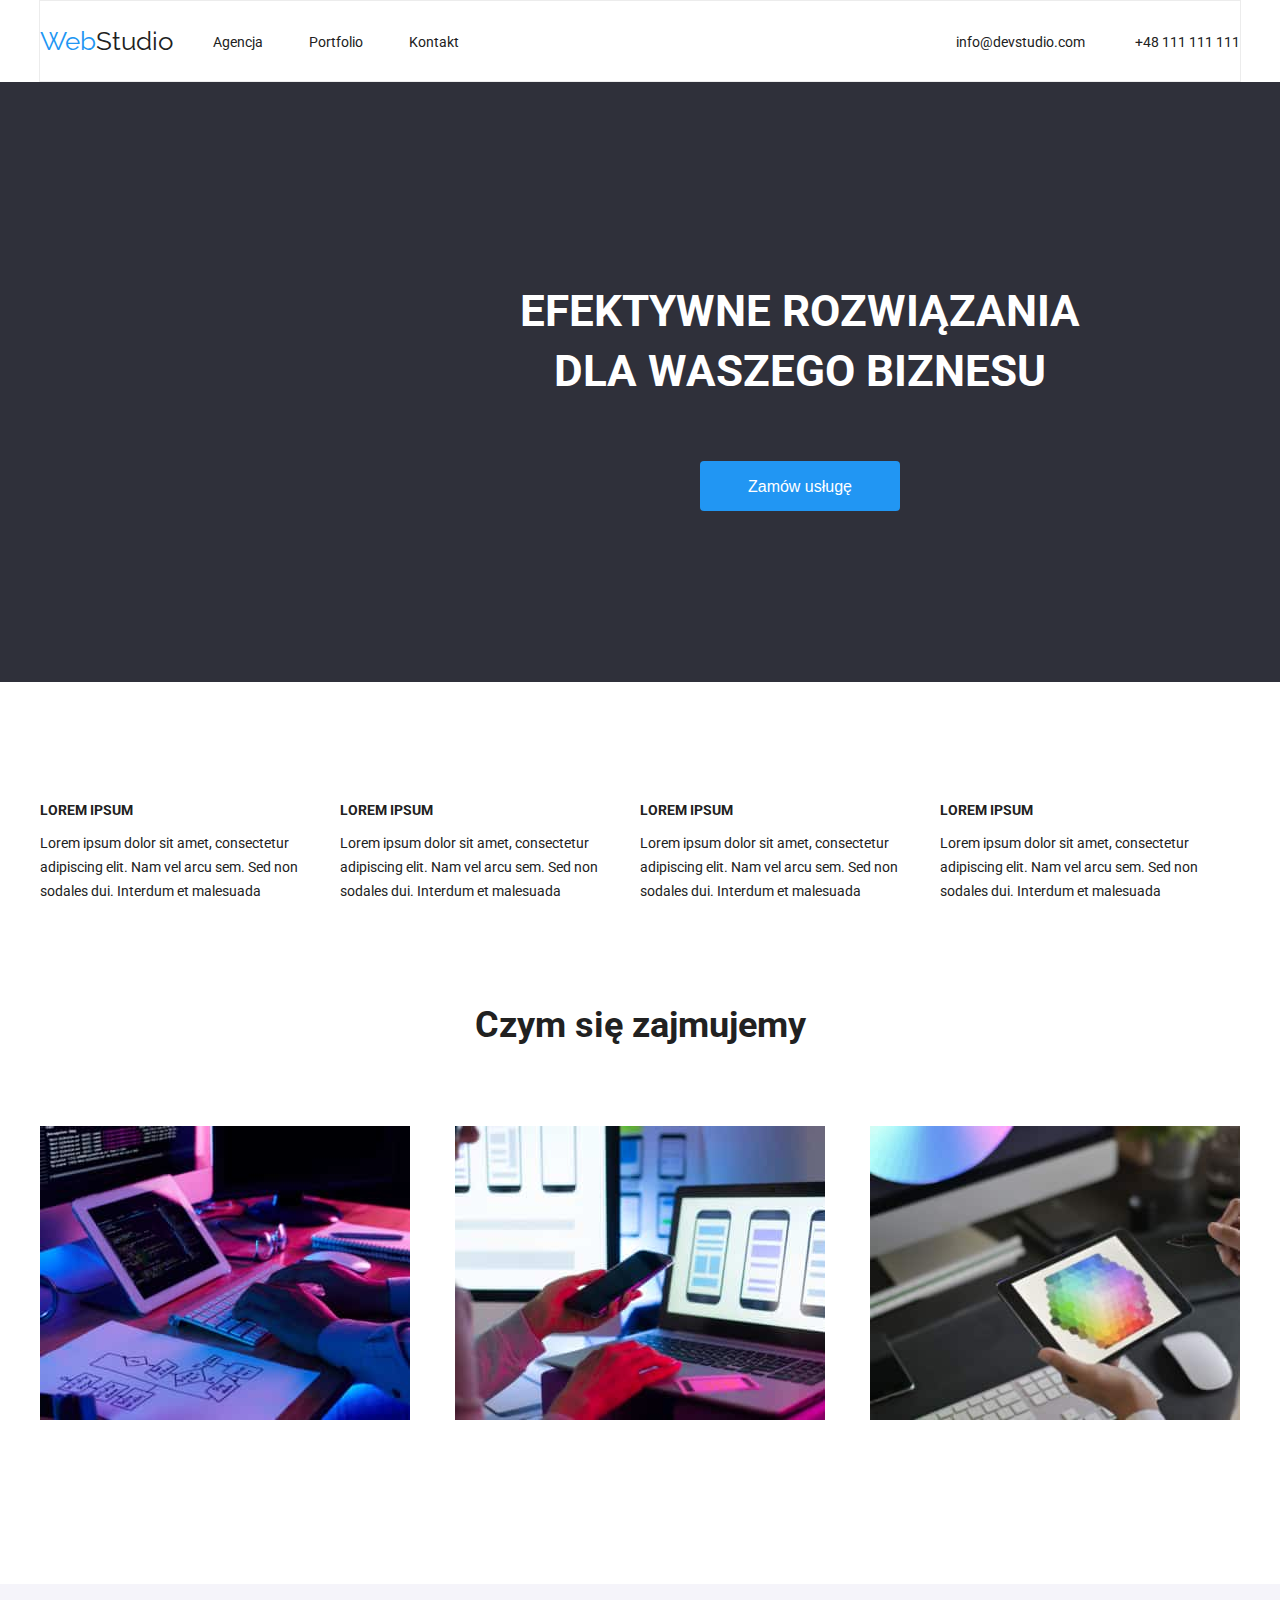
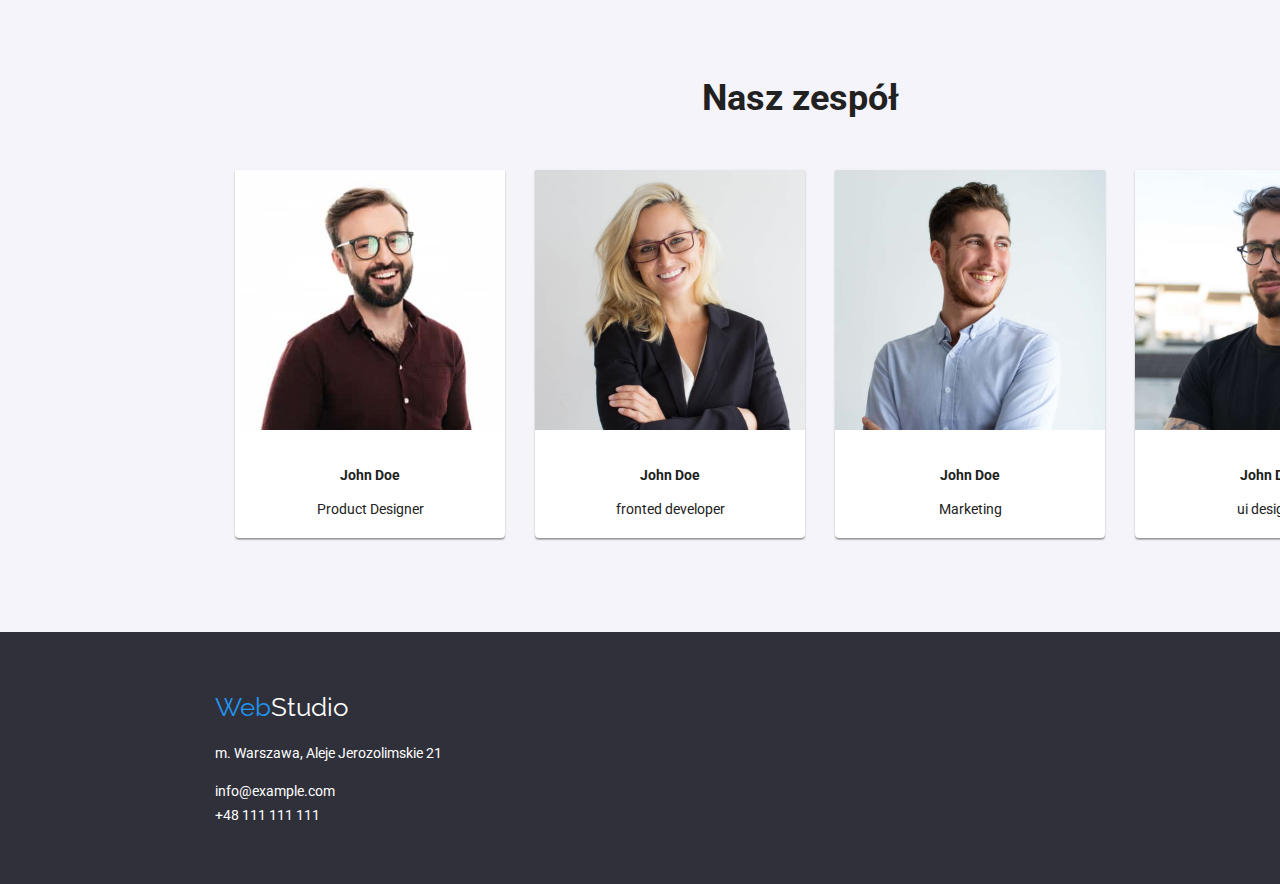
<file: index.html>
<!DOCTYPE html>
<html lang="en">
  <head>
    <meta charset="UTF-8" />
    <meta http-equiv="X-UA-Compatible" content="IE=edge" />
    <meta name="viewport" content="width=device-width, initial-scale=1.0" />
    <title>studio</title>
    <link rel="preconnect" href="https://fonts.googleapis.com" />
    <link rel="preconnect" href="https://fonts.gstatic.com" crossorigin />
    <link
      href="https://fonts.googleapis.com/css2?family=Raleway:wght@700&family=Roboto:wght@400;500;700;900&display=swap"
      rel="stylesheet"
    />
    <link rel="stylesheet" href="./styles.css" />
  </head>
  <body>
    <header class="header-style container">
      <a href="./index.html" class="web"><span>Web</span>Studio</a>
      <nav>
        <ul class="nav-one">
          <li><a href="./index.html">Agencja</a></li>
          <li><a href="./portfolio.html">Portfolio</a></li>
          <li><a href="./index.html">Kontakt</a></li>
        </ul>
      </nav>
      <ul class="navtmail">
        <li><a href="mailto:info@devstudio.com">info@devstudio.com</a></li>
        <li><a href="tel:+48111111111">+48 111 111 111</a></li>
      </ul>
    </header>
    <main>
      <section class="section-style">
        <h1>EFEKTYWNE ROZWIĄZANIA DLA WASZEGO BIZNESU</h1>
        <button type="button" class="buton">Zamów usługę</button>
      </section>
      <section class="container">
        <h2 class="hide"></h2>
        <ul class="lorem">
          <li>
            <h3>LOREM IPSUM</h3>
            <p>
              Lorem ipsum dolor sit amet, consectetur adipiscing elit. Nam vel
              arcu sem. Sed non sodales dui. Interdum et malesuada
            </p>
          </li>
          <li>
            <h3>LOREM IPSUM</h3>
            <p>
              Lorem ipsum dolor sit amet, consectetur adipiscing elit. Nam vel
              arcu sem. Sed non sodales dui. Interdum et malesuada
            </p>
          </li>
          <li>
            <h3>LOREM IPSUM</h3>
            <p>
              Lorem ipsum dolor sit amet, consectetur adipiscing elit. Nam vel
              arcu sem. Sed non sodales dui. Interdum et malesuada
            </p>
          </li>

          <li>
            <h3>LOREM IPSUM</h3>
            <p>
              Lorem ipsum dolor sit amet, consectetur adipiscing elit. Nam vel
              arcu sem. Sed non sodales dui. Interdum et malesuada
            </p>
          </li>
        </ul>
      </section>
      <section class="container" >
        <h2 class="head" >Czym się zajmujemy</h2>
        <ul class="working-images">
          <li>
            <img
              src="./images/img1.jpg"
              width="370"
              height="294"
              alt="obrazek przedstawia piszący kod na klawiaturze"
            />
          </li>
          <li>
            <img
              src="./images/img2.jpg"
              width="370"
              height="294"
              alt="obrazek przedstawia ręka z komórką wyciągnięta w stronę ekranu"
            />
          </li>
          <li>
            <img
              src="./images/img3.jpg"
              width="370"
              height="294"
              alt="obrazek przedstawia tablet z grafiką"
            />
          </li>
        </ul>
      </section>
      <section class="border-section">
        <h2 class="our-team">Nasz zespół</h2>
        <ul class="works">
          <li class="img-works">
            <img
              src="./images/productdesigner.jpg"
              width="270"
              height="260"
              alt="John Doe Product Designer"
            />
            <h3>John Doe</h3>
            <p>Product Designer</p>
          </li>
          <li class="img-works">
            <img
              src="./images/fronteddeveloper.jpg"
              width="270"
              height="260"
              alt="John Doe fronted developer"
            />
            <h3>John Doe</h3>
            <p>fronted developer</p>
          </li>
          <li class="img-works">
            <img
              src="./images/marketing.jpg"
              width="270"
              height="260"
              alt="John Doe Marketing"
            />
            <h3>John Doe</h3>
            <p>Marketing</p>
          </li>
          <li class="img-works">
            <img
              src="./images/uidesigner.jpg"
              width="270"
              height="260"
              alt="John Doe ui designer"
            />
            <h3>John Doe</h3>
            <p>ui designer</p>
          </li>
        </ul>
      </section>
    </main>
    <footer class="border-footer">
      <a href="./index.html" class="webfo"><span>Web</span>Studio</a>
      <address>
        <p class="sity">m. Warszawa, Aleje Jerozolimskie 21</p>
        <ul class="footmail">
          <li><a href="mailto:info@example.com">info@example.com</a></li>
          <li><a href="tel:+48111111111">+48 111 111 111</a></li>
        </ul>
      </address>
    </footer>
  </body>
</html>
</file>
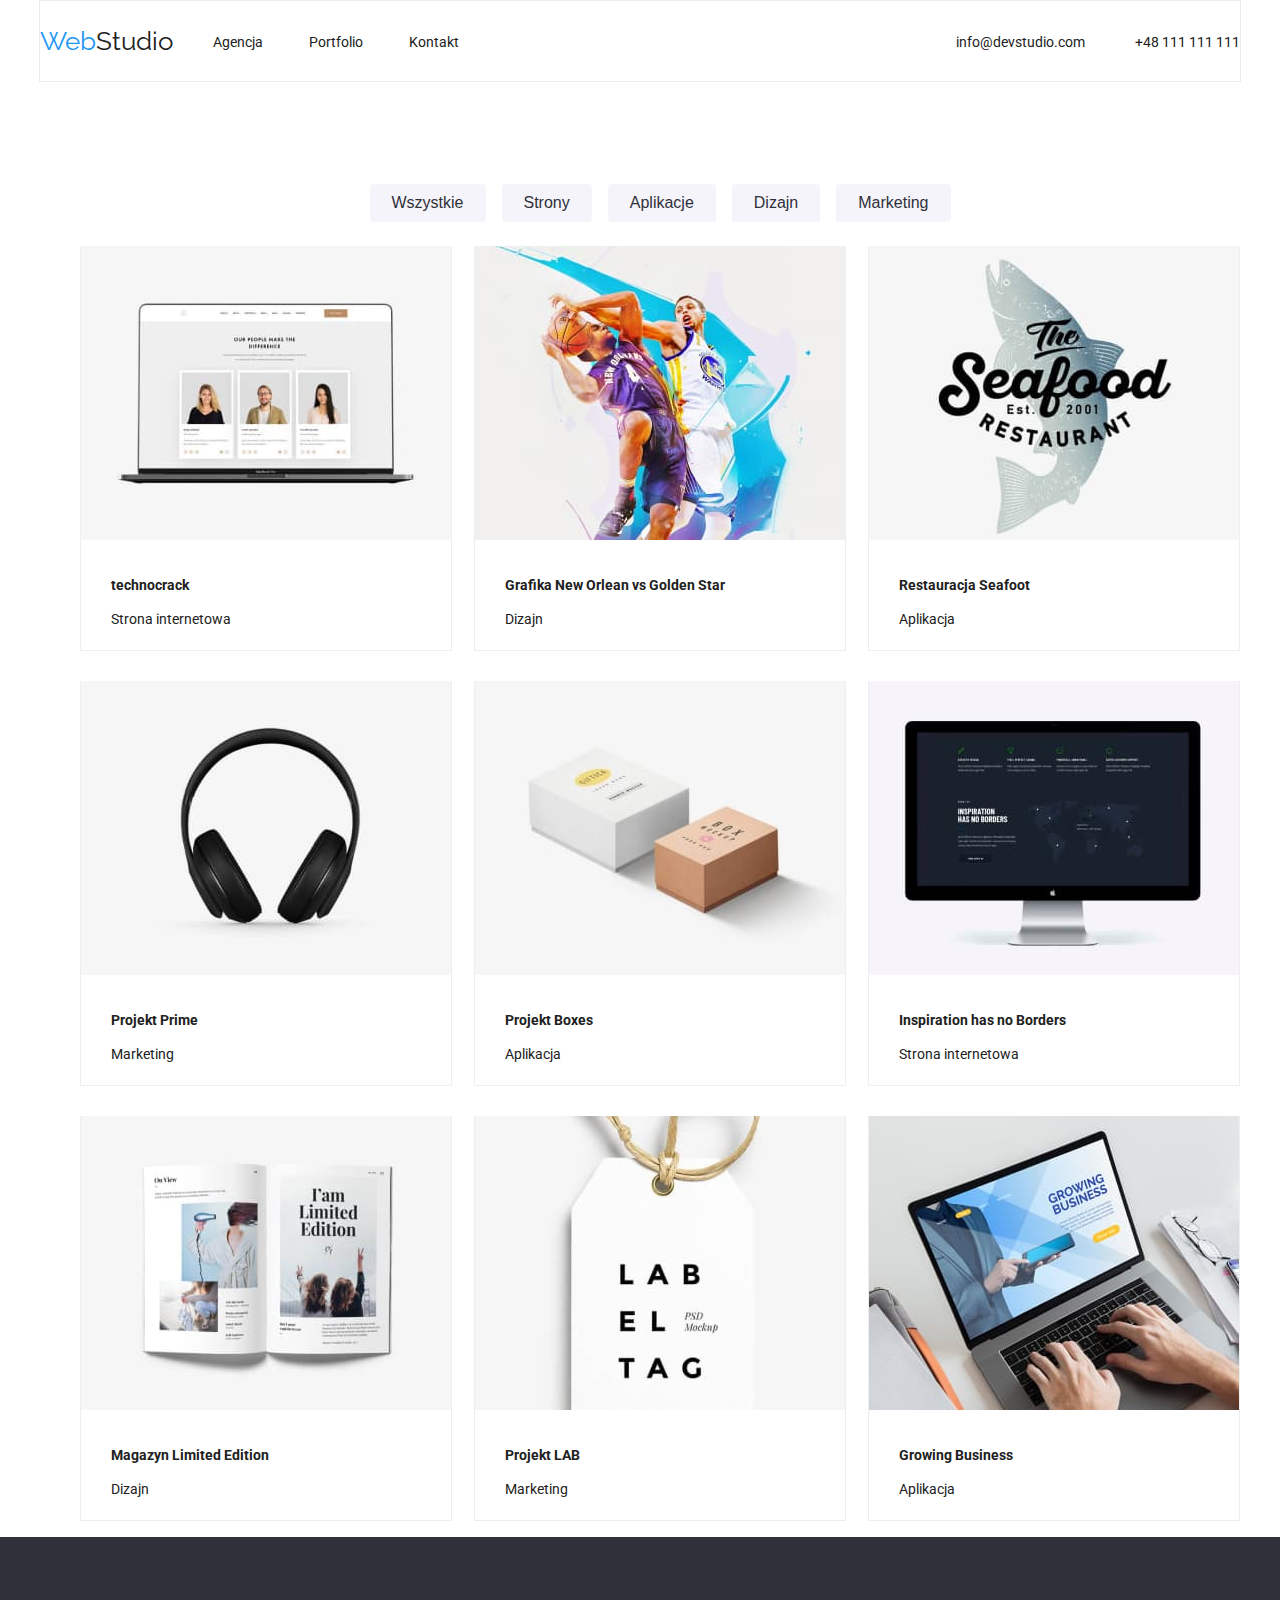
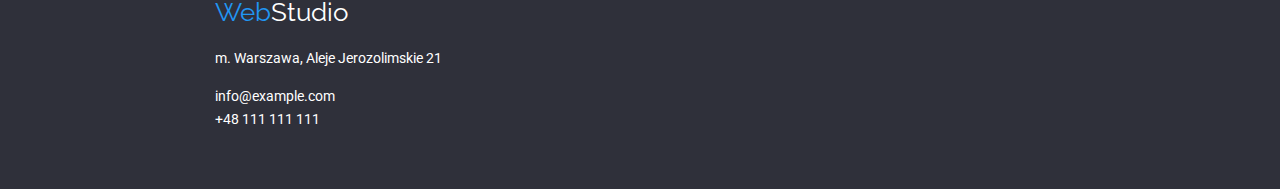
<file: portfolio.html>
<!DOCTYPE html>
<html lang="pl">
  <head>
    <meta charset="UTF-8" />
    <meta http-equiv="X-UA-Compatible" content="IE=edge" />
    <meta name="viewport" content="width=device-width, initial-scale=1.0" />
    <title>Portfolio</title>
    <link rel="preconnect" href="https://fonts.googleapis.com" />
    <link rel="preconnect" href="https://fonts.gstatic.com" crossorigin />
    <link
      href="https://fonts.googleapis.com/css2?family=Raleway:wght@700&family=Roboto:wght@400;500;700;900&display=swap"
      rel="stylesheet"
    />
    <link rel="stylesheet" href="./styles.css" />
  </head>
  <body>
    <header class="header-style container">
      <a href="./index.html" class="web"><span>Web</span>Studio</a>
      <nav>
        <ul class="nav-one">
          <li><a href="./index.html">Agencja</a></li>
          <li><a href="./portfolio.html">Portfolio</a></li>
          <li><a href="./index.html">Kontakt</a></li>
        </ul>
      </nav>
      <ul class="navtmail">
        <li><a href="mailto:info@devstudio.com">info@devstudio.com</a></li>
        <li><a href="tel:+48111111111">+48 111 111 111</a></li>
      </ul>
    </header>
    <main>
      <section>
        <ul class="buttonportfolio">
          <li>
            <button class="button-portfolio-size">Wszystkie</button>
          </li>
          <li>
            <button class="button-portfolio-size">Strony</button>
          </li>
          <li>
            <button class="button-portfolio-size">Aplikacje</button>
          </li>
          <li>
            <button class="button-portfolio-size">Dizajn</button>
          </li>
          <li>
            <button class="button-portfolio-size">Marketing</button>
          </li>
        </ul>
      </section>
      <figure class="style-img">
        <section class="container">
          <ul class="figureportfolio">
            <li class="borderfigure">
              <img
                src="./images/technocrack.jpg"
                width="370"
                height="294"
                alt="obrazek technocrack"
              />
              <h3 class="text-position">technocrack</h3>
              <p class="text-position">Strona internetowa</p>
            </li>

            <li class="borderfigure">
              <img
                src="./images/new_orlean.jpg"
                width="370"
                height="294"
                alt="obrazek New Orlean vs Golden Star"
              />
              <h3 class="text-position">Grafika New Orlean vs Golden Star</h3>
              <p class="text-position">Dizajn</p>
            </li>

            <li class="borderfigure">
              <img
                src="./images/restauracja_seafoot.jpg"
                width="370"
                height="294"
                alt="obrazek restauracja_seafoot"
              />
              <h3 class="text-position">Restauracja Seafoot</h3>
              <p class="text-position">Aplikacja</p>
            </li>

            <li class="borderfigure">
              <img
                src="./images/prime.jpg"
                width="370"
                height="294"
                alt="obrazek projekt prime"
              />
              <h3 class="text-position">Projekt Prime</h3>
              <p class="text-position">Marketing</p>
            </li>

            <li class="borderfigure">
              <img
                src="./images/proj_boxes.jpg"
                width="370"
                height="294"
                alt="obrazek projekt boxes"
              />
              <h3 class="text-position">Projekt Boxes</h3>
              <p class="text-position">Aplikacja</p>
            </li>

            <li class="borderfigure">
              <img
                src="./images/inspiration.jpg"
                width="370"
                height="294"
                alt="obrazek inspiration has no borders"
              />
              <h3 class="text-position">Inspiration has no Borders</h3>
              <p class="text-position">Strona internetowa</p>
            </li>

            <li class="borderfigure">
              <img
                src="./images/magazyn_le.jpg"
                width="370"
                height="294"
                alt="obrazek magazyn limited edition"
              />
              <h3 class="text-position">Magazyn Limited Edition</h3>
              <p class="text-position">Dizajn</p>
            </li>

            <li class="borderfigure">
              <img
                src="./images/proj_lab.jpg"
                width="370"
                height="294"
                alt="obrazek projekt lab"
              />
              <h3 class="text-position">Projekt LAB</h3>
              <p class="text-position">Marketing</p>
            </li>

            <li class="borderfigure">
              <img
                src="./images/gr_busines.jpg"
                width="370"
                height="294"
                alt="obrazek growing business"
              />
              <h3 class="text-position">Growing Business</h3>
              <p class="text-position">Aplikacja</p>
            </li>
          </ul>
        </section>
      </figure>
    </main>
    <footer class="border-footer">
      <a href="./index.html" class="webfo"><span>Web</span>Studio</a>
      <address>
        <p class="sity">m. Warszawa, Aleje Jerozolimskie 21</p>
        <ul class="footmail">
          <li><a href="mailto:info@example.com">info@example.com</a></li>
          <li><a href="tel:+48111111111">+48 111 111 111</a></li>
        </ul>
      </address>
    </footer>
  </body>
</html>
</file>
<file: styles.css>
body {
  margin: 0;
  padding: 0;
  background-color: #ffffff;

  font-family: "Roboto", sans-serif;
  color: #212121;
}

header a {
  text-decoration: none;
}
.header-style {
  display: flex;
  width: 1600px;
  height: 80px;

  border: 1px solid #ececec;
  background-color: #ffffff;
}

header .navtmail {
  margin-left: auto;
}
.container {
  max-width: 1200px;
  width: 100%;
  align-items: center;
  margin: 0 auto;
}
li {
  list-style-type: none;
}
/*======================== logo================*/
.web {
  display: flex;
  font-family: raleway, sans-serif;
  font-size: 26px;
  color: #212121;
}
.webfo {
  display: flex;
  font-family: raleway, sans-serif;
  font-size: 26px;
  color: #ffffff;
}
span {
  font-family: raleway, sans-serif;
  font-style: normal;
  font-size: 26px;
  color: #2196f3;
}
/*=====================navigation=================*/
.nav-one {
  display: flex;

  gap: 46px;
}
.navtmail {
  display: flex;

  gap: 50px;
}
nav ul li a {
  font-size: 14px;
  line-height: 1.14;
  text-decoration: none;
  color: #212121;
}
nav ul li a:hover {
  color: #2196f3;
  opacity: 1;
  text-decoration: underline;
  transition: all 0.15s;
}

.navtmail li a {
  font-size: 14px;
  line-height: 1.14;
  text-decoration: none;
  color: #212121;
}
.navtmail li a:hover {
  color: #2196f3;
  opacity: 1;
  text-decoration: underline;
  transition: all 0.15s;
}
.section-style {
  display: flex;
  flex-direction: column;
  flex-wrap: wrap;
  justify-content: center;
  align-content: center;
  background-color: #2f303a;
  width: 1600px;
  height: 600px;
}

h1 {
  display: flex;
  font-size: 44px;
  line-height: 1.36;
  color: #ffffff;
  width: 600px;
  height: 120px;
  text-align: center;
}
.buton {
  display: inline-block;
  background-color: #2196f3;
  border-radius: 4px;
  width: 200px;
  height: 50px;
  border-style: none;
  color: white;
  font-size: 16px;
  line-height: 1.87;
  margin-left: auto;
  margin-right: auto;
  margin-top: 30px;
  cursor: pointer;
}
h3 {
  font-size: 14px;
  line-height: 1.14;
  padding-top: 20px;
}
p {
  font-size: 14px;
  line-height: 1.71;
}
.lorem {
  display: flex;
  padding-left: 0;
  flex-wrap: wrap;
  flex-direction: column;
  justify-content: center;
  width: 270px;
  height: 75px;
  gap: 30px;
  padding-top: 94px;
  padding-bottom: 94px;
}

h2 {
  display: block;
  text-align: center;
  font-size: 36px;
  line-height: 1.16;
}
.working-images {
  display: flex;
  padding-left: 0;
  justify-content: space-between;
  padding-top: 50px;
  padding-bottom: 94px;

  gap: 30px;
}
.border-section {
  display: inline-block;
  width: 1600px;
  height: 648px;
  background-color: #f5f4fa;
  margin-top: 50px;
}
.our-team {
  margin-top: 94px;
}
.works {
  display: flex;
  justify-content: center;
  margin-top: 50px;
  gap: 30px;
}
.img-works {
  display: flexbox;
  width: 270px;
  height: 368px;
  background-color: #ffffff;
  border-radius: 0px 0px 4px 4px;
  box-shadow: 0px 1px 3px rgba(0, 0, 0, 0.12), 0px 1px 1px rgba(0, 0, 0, 0.14),
    0px 2px 1px rgba(0, 0, 0, 0.2);
  text-align: center;
  margin: left 150px;
}

/*========================= porfolio=============================*/
.style-img {
  margin: 0;
  padding: 0;
}
.buttonportfolio {
  display: flex;
  justify-content: center;
  margin-top: 94px;
}
.button-portfolio-size {
  display: inline-block;
  background-color: #f5f4fa;
  border: 1px;
  color: #2f303a;
  border-radius: 4px;
  text-align: center;
  font-size: 16px;
  padding: 6px 22px;
  line-height: 1.6;
  cursor: pointer;
  margin: 8px;
}
.button-portfolio-size:hover {
  display: inline-block;
  color: #ececec;
  background-color: #2196f3;
  box-shadow: 0px 3px 1px rgba(0, 0, 0, 0.1), 0px 1px 2px rgba(0, 0, 0, 0.08),
    0px 2px 2px rgba(0, 0, 0, 0.12);
  border-radius: 4px;
  opacity: 1;
  text-decoration: none;
  transition: all 0.15s;
}
.figureportfolio {
  display: flex;
  box-sizing: border-box;
  flex-direction: row;
  flex-wrap: wrap;
  justify-content: space-between;
  row-gap: 30px;
}

.borderfigure {
  display: inline-block;
  width: 370px;
  height: 404px;
  background: #ffffff;
  border-right: 1px solid #eeeeee;
  border-bottom: 1px solid #eeeeee;
  border-left: 1px solid #eeeeee;
}
.text-position {
  padding-left: 30px;
}

/*============================footer=================*/
.border-footer {
  display: flex;
  background: #2f303a;
  width: 1600px;
  height: 252px;
  flex-direction: column;
}
.sity {
  display: flex;
  font-style: normal;
  font-size: 14px;
  line-height: 1.71;
  color: #ffffff;
  margin-top: 20px;
  margin-left: 215px;
  margin-bottom: 9px;
  padding-left: 0;
}

footer a {
  text-decoration: none;
  margin-left: 215px;
  margin-top: 60px;
}
.footmail,
ul li a {
  font-style: normal;
  font-size: 14px;
  line-height: 1.71;
  color: #ffffff;
  padding-left: 0;
}
.footmail a:hover {
  color: #2196f3;
  opacity: 1;
  text-decoration: underline;
  transition: all 0.15s;
}
</file>
